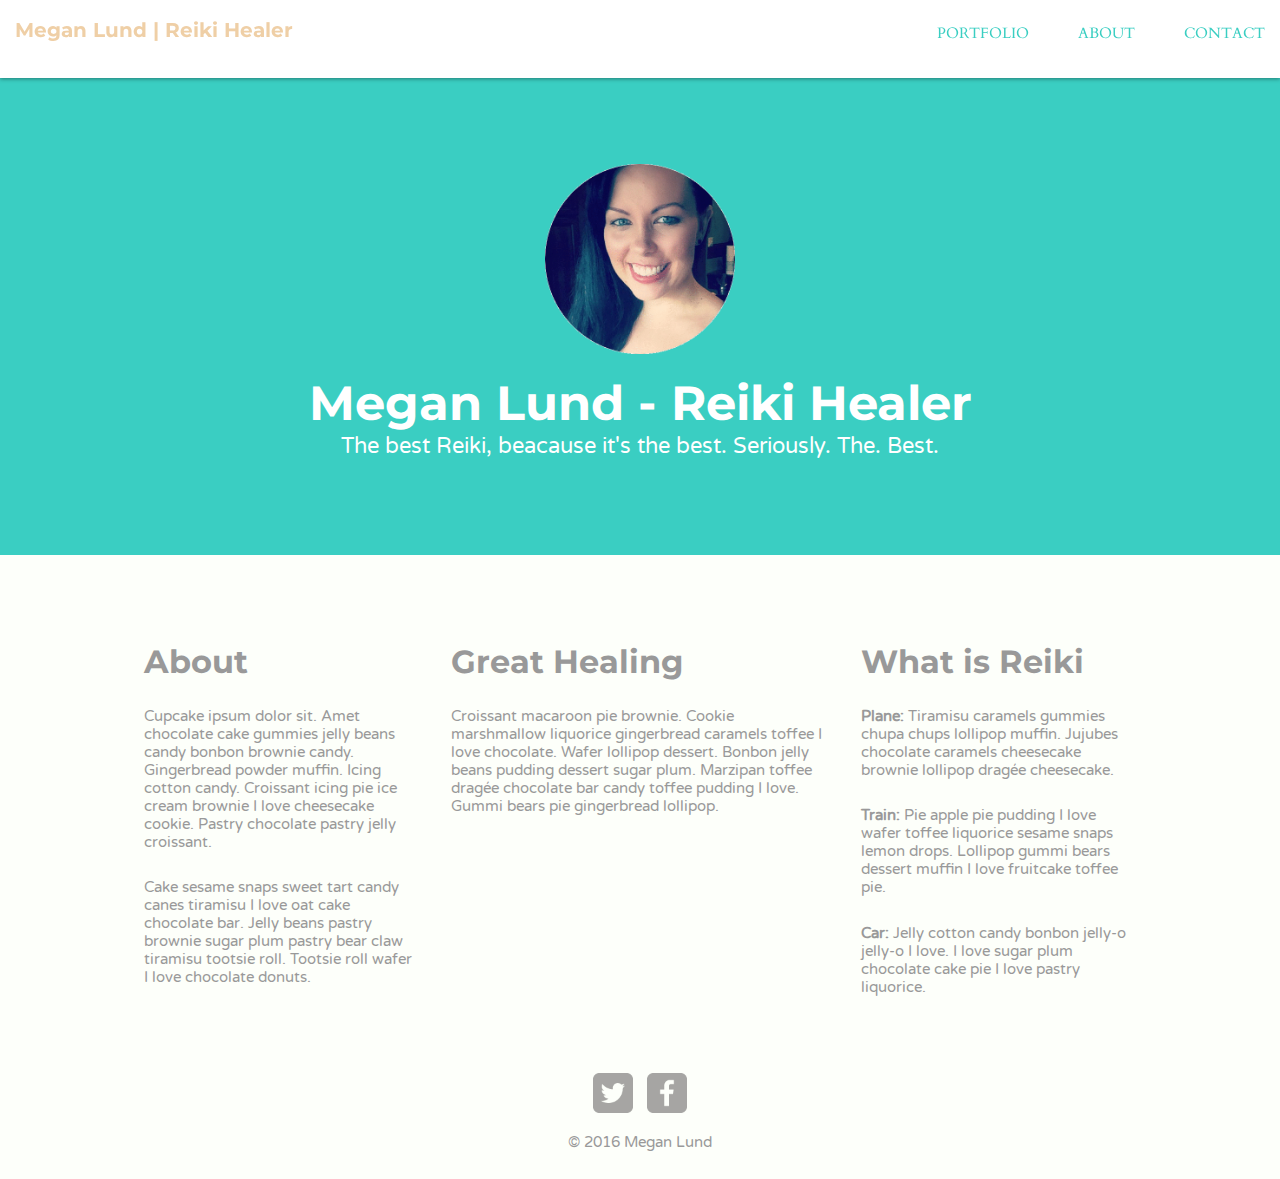
<file: MeganLund-master/about.html>
<!DOCTYPE html>
<html>
	<head>
		<meta charset="utf-8">
		<meta name="viewport" content="width=device-width">
		<title>Megan Lund | Reiki Healer</title>
		<link rel="stylesheet" href="css/normalize.css">
		<link href='https://fonts.googleapis.com/css?family=Montserrat:400,700' rel='stylesheet' type='text/css'>
		<link href='https://fonts.googleapis.com/css?family=Cardo:400,700' rel='stylesheet' type='text/css'>
		<link href='https://fonts.googleapis.com/css?family=Varela+Round' rel='stylesheet' type='text/css'>
		<link rel="stylesheet" href="css/main.css">
	</head>
	<body>
		<div class="container clearfix">
			<header class="main-header">
					<h1 class="name"><a href="#">Megan Lund | Reiki Healer</a></h1>
					<ul class="main-nav">
						<li><a href="index.html">Portfolio</a></li>
						<li><a href="about.html" class="selected">About</a></li>
						<li><a href="contact.html">Contact</a></li>
					</ul>
			</header>
		</div>
		<!--/.main-header--> 

		<div class="banner">
			<img class="logo" src="img/MeganLund.gif" alt="Logo">
			<h1 class="headline">Megan Lund - Reiki Healer</h1>
			<span class="tagline">The best Reiki, beacause it's the best. Seriously. The. Best.</span>
		</div>
		<!--/.banner-->


		<div class="container clearfix">
			<div class="secondary col">
				<h2>About</h2>
				<p>Cupcake ipsum dolor sit. Amet chocolate cake gummies jelly beans candy bonbon brownie candy. Gingerbread powder muffin. Icing cotton candy. Croissant icing pie ice cream brownie I love cheesecake cookie. Pastry chocolate pastry jelly croissant.</p>
      			<p>Cake sesame snaps sweet tart candy canes tiramisu I love oat cake chocolate bar. Jelly beans pastry brownie sugar plum pastry bear claw tiramisu tootsie roll. Tootsie roll wafer I love chocolate donuts.</p>
			</div>
			<!--/.secondary-->

			<div class="primary col">
				<h2>Great Healing</h2>
    
      			<p>Croissant macaroon pie brownie. Cookie marshmallow liquorice gingerbread caramels toffee I love chocolate. Wafer lollipop dessert. Bonbon jelly beans pudding dessert sugar plum. Marzipan toffee drag&#233;e chocolate bar candy toffee pudding I love. Gummi bears pie gingerbread lollipop.</p>
			</div>
			<!--/.primary-->

			<div class="tertiary col">
				<h2>What is Reiki</h2>
      			<p><strong>Plane: </strong>Tiramisu caramels gummies chupa chups lollipop muffin. Jujubes chocolate caramels cheesecake brownie lollipop drag&#233;e cheesecake.</p>
      			<p><strong>Train: </strong>Pie apple pie pudding I love wafer toffee liquorice sesame snaps lemon drops. Lollipop gummi bears dessert muffin I love fruitcake toffee pie.</p>
      			<p><strong>Car: </strong>Jelly cotton candy bonbon jelly-o jelly-o I love. I love sugar plum chocolate cake pie I love pastry liquorice.</p>
			</div>
			<!--/.tertiary-->	

		</div>

		<div class="container">
			<footer>
				<a href=""><img src="img/twitter-wrap.png" alt="twitter" class="social-icon"></a>
				<a href="https://www.facebook.com/WildChildMagic"><img src="img/facebook-wrap.png" alt="facebook" class="social-icon"></a>
				<p>&copy; 2016 Megan Lund</p>
			</footer>
		</div>
	</body>
</html>
</file>
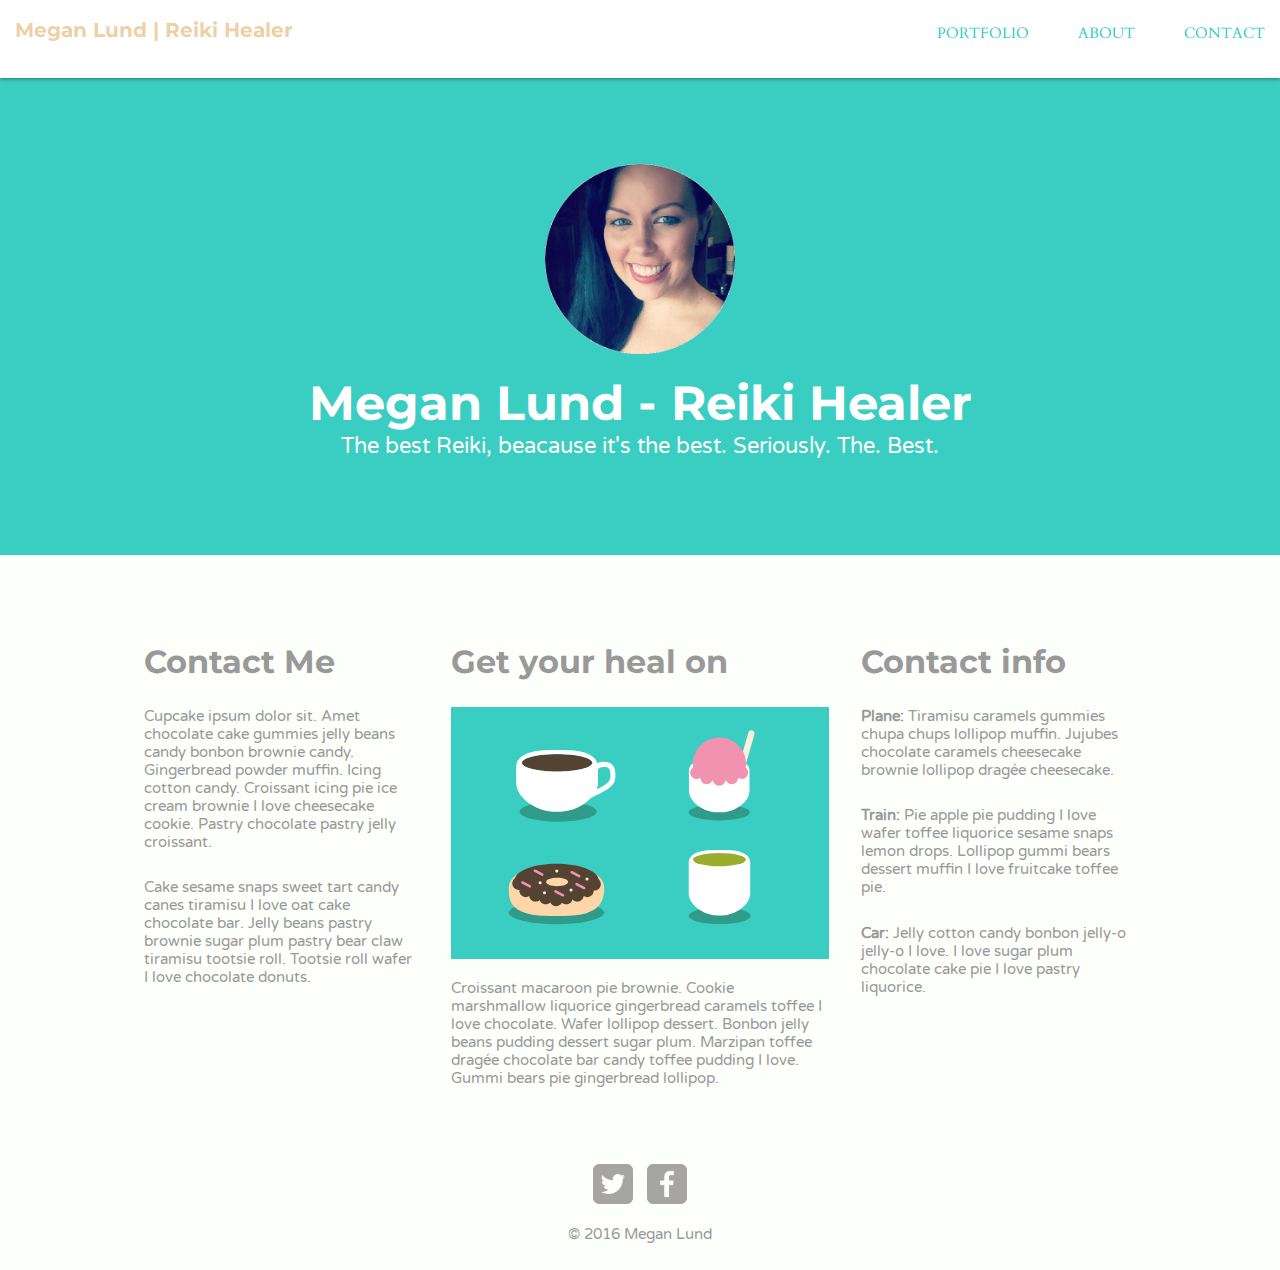
<file: MeganLund-master/contact.html>
<!DOCTYPE html>
<html>
	<head>
		<meta charset="utf-8">
		<meta name="viewport" content="width=device-width">
		<title>Megan Lund | Reiki Healer</title>
		<link rel="stylesheet" href="css/normalize.css">
		<link href='https://fonts.googleapis.com/css?family=Montserrat:400,700' rel='stylesheet' type='text/css'>
		<link href='https://fonts.googleapis.com/css?family=Cardo:400,700' rel='stylesheet' type='text/css'>
		<link href='https://fonts.googleapis.com/css?family=Varela+Round' rel='stylesheet' type='text/css'>
		<link rel="stylesheet" href="css/main.css">
	</head>
	<body>
		<div class="container clearfix">
			<header class="main-header">
					<h1 class="name"><a href="#">Megan Lund | Reiki Healer</a></h1>
					<ul class="main-nav">
						<li><a href="index.html">Portfolio</a></li>
						<li><a href="about.html">About</a></li>
						<li><a href="contact.html" class="selected">Contact</a></li>
					</ul>
			</header>
		</div>
		<!--/.main-header--> 

		<div class="banner">
			<img class="logo" src="img/MeganLund.gif" alt="Logo">
			<h1 class="headline">Megan Lund - Reiki Healer</h1>
			<span class="tagline">The best Reiki, beacause it's the best. Seriously. The. Best.</span>
		</div>
		<!--/.banner-->


		<div class="container clearfix">
			<div class="secondary col">
				<h2>Contact Me</h2>
				<p>Cupcake ipsum dolor sit. Amet chocolate cake gummies jelly beans candy bonbon brownie candy. Gingerbread powder muffin. Icing cotton candy. Croissant icing pie ice cream brownie I love cheesecake cookie. Pastry chocolate pastry jelly croissant.</p>
      			<p>Cake sesame snaps sweet tart candy canes tiramisu I love oat cake chocolate bar. Jelly beans pastry brownie sugar plum pastry bear claw tiramisu tootsie roll. Tootsie roll wafer I love chocolate donuts.</p>
			</div>
			<!--/.secondary-->

			<div class="primary col">
				<h2>Get your heal on</h2>
      			<img class="feat-img" src="img/treats.svg" alt="Drinks and eats">
      			<p>Croissant macaroon pie brownie. Cookie marshmallow liquorice gingerbread caramels toffee I love chocolate. Wafer lollipop dessert. Bonbon jelly beans pudding dessert sugar plum. Marzipan toffee drag&#233;e chocolate bar candy toffee pudding I love. Gummi bears pie gingerbread lollipop.</p>
			</div>
			<!--/.primary-->

			<div class="tertiary col">
				<h2>Contact info</h2>
      			<p><strong>Plane: </strong>Tiramisu caramels gummies chupa chups lollipop muffin. Jujubes chocolate caramels cheesecake brownie lollipop drag&#233;e cheesecake.</p>
      			<p><strong>Train: </strong>Pie apple pie pudding I love wafer toffee liquorice sesame snaps lemon drops. Lollipop gummi bears dessert muffin I love fruitcake toffee pie.</p>
      			<p><strong>Car: </strong>Jelly cotton candy bonbon jelly-o jelly-o I love. I love sugar plum chocolate cake pie I love pastry liquorice.</p>
			</div>
			<!--/.tertiary-->	

		</div>

		<div class="container">
			<footer>
				<a href=""><img src="img/twitter-wrap.png" alt="twitter" class="social-icon"></a>
				<a href="https://www.facebook.com/WildChildMagic"><img src="img/facebook-wrap.png" alt="facebook" class="social-icon"></a>
				<p>&copy; 2016 Megan Lund</p>
			</footer>
		</div>
	</body>
</html>
</file>
<file: MeganLund-master/css/main.css>
/******* Base Element Styles *******/

* {
	box-sizing: border-box;
}

body {
	background-color: #fdfffa;
	color: #999;
	font-family: 'Varela Round', sans-serif;
}

h1 {
	font-family: 'Montserrat', sans-serif;
	margin: 15px 0;
	font-size: 3em;
}
h2 {
	font-family: 'Montserrat', sans-serif;
	font-size: 2em;
	margin: 2px, 0 0;
}

p {
	font-size: .95em;
	margin-bottom: 1.8em;
	font-family: 'Varela Round', sans-serif;
}

li {
	list-style: none;
	font-family: 'Cardo', serif;
}


a {
	color: #EFCFA6;
	text-decoration: none;
}

img {
	max-width: 100%;
}

figure {
	margin: 0;
	line-height: 0;
	position: relative;
}

figcaption {
	font-size: .9em;
	line-height: 1.5;
	color: #fff;
	padding: 1em;
	background: rgba(10,43,102, .50);
	position: absolute;
	bottom: 0;
	width: 100%;
}

/*******  Base Layout Styles *******/


/* ---- Navigation ---- */
.name {
	font-size: 1.25em;
  	margin: 0;
}

.main-nav {
  margin-top: 5px;
 
}

.name a,
.main-nav a {
	text-align: center;
  	display: block;
  	padding: 10px 15px;
}

.main-nav a {
	font-size: .95em;
	color: #3acec2;
	text-transform: uppercase;
}

.main-nav a:hover {
	color: #093a58;
}


/* ---- Layout Containers ---- */

.main-header {
  padding-top: .5em;
  padding-bottom: .5em;
}

.banner {
	color: #fff;
	background: #3acec2;
  	padding: 3.2em 0;
  	margin-bottom: 60px;
  	text-align: center;
}

.col {
 padding-right: 1em;
 padding-left: 1em;
}


/* ---- Page Elements ---- */

.logo {
	width: 190px;
}

.headline {
 margin-bottom: 0;
}

.icon-location {
	width: 35px;
	position: absolute;
	top: -15px;
	right: -15px;
}
/******* FOOTER *******/


footer {
	text-align: center;
	padding-top: 50px;
}

.social-icon {
	width: 40px;
	height: 40px;
	margin: 0 5px;
}

/* ================================= 
  Media Queries
==================================== */
@media (min-width: 769px) {

body {
	padding-top: 68px;
}

.main-header {
	position: fixed;
	background: #fff;
	box-shadow: 0 1px 4px rgba(0,0,0, .4);
	width: 100%;
	top: 0;
	left: 0;
}

.container {
	width: 90%;
	margin: 0 auto;
}

.banner {
	padding: 6em 0;
}

.name, 
.col {
	float: left;
}

.primary,
.secondary {
	float: left;
}

.main-nav {
	float: right;
	padding-right: 0;
}

.main-nav li {
	display: inline-block;
	margin-left: 15px;
}

.tagline {
	font-size: 1.4em;
}

/* ---- Float clearfix ---- */

.clearfix::after {
	content: " ";
	display: table;
	clear: both;
}


}

@media (min-width: 1025px) {

.container {
	width: 80%;
	max-width: 1150px;
	}

.primary {
	width: 40%;
	}

.secondary,
.tertiary {
	width: 30%;
	}
}
</file>
